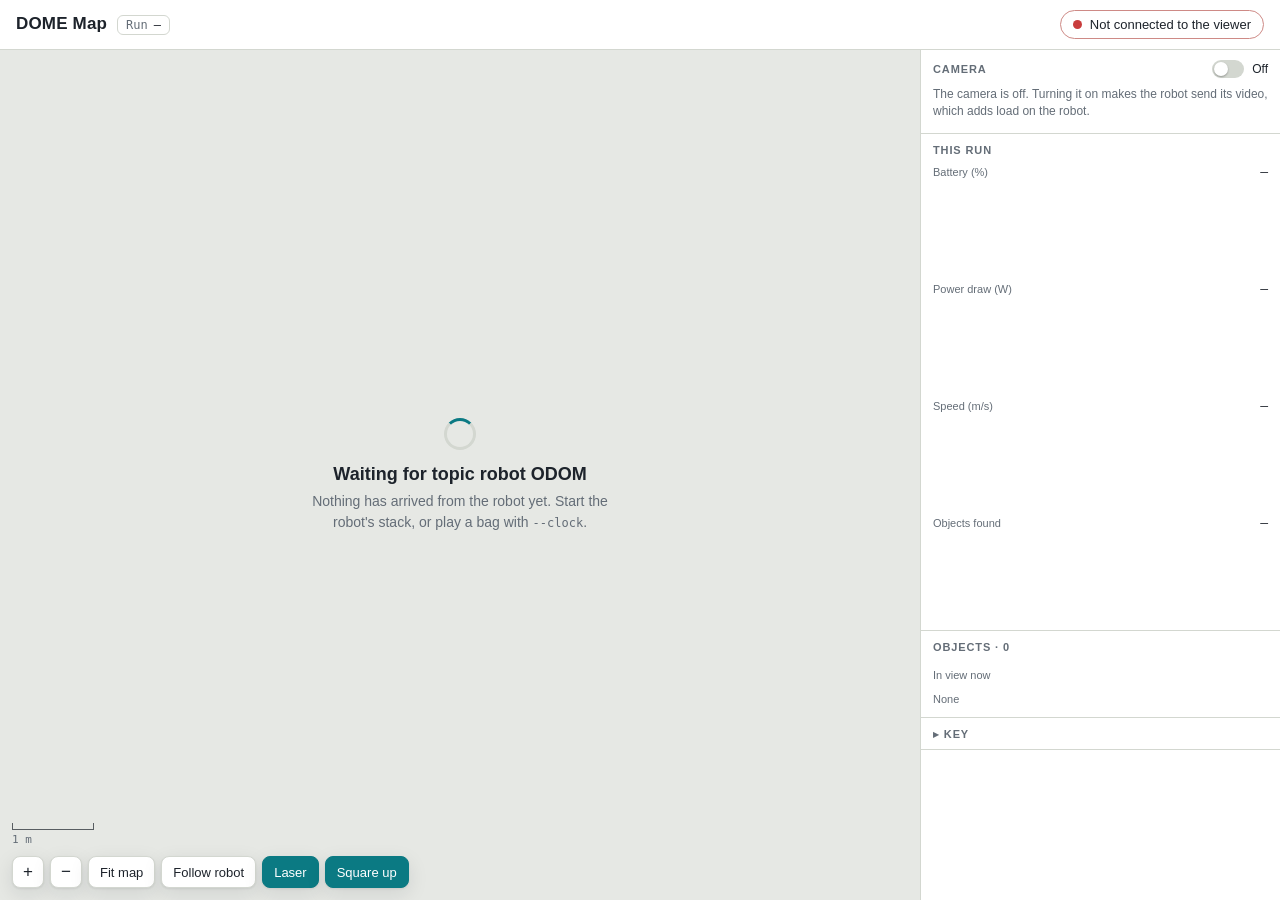
<file: static/index.html>
<!doctype html>
<html lang="en">
<head>
<meta charset="utf-8">
<meta name="viewport" content="width=device-width, initial-scale=1">
<title>DOME Map</title>
<link rel="stylesheet" href="/static/app.css">
</head>
<body>

<svg width="0" height="0" style="position:absolute" aria-hidden="true">
  <symbol id="ic-can" viewBox="0 0 24 24"><g fill="none" stroke="currentColor" stroke-width="1.8" stroke-linejoin="round"><ellipse cx="12" cy="5" rx="5.5" ry="2"/><path d="M6.5 5v14c0 1.1 2.5 2 5.5 2s5.5-.9 5.5-2V5"/><path d="M6.5 9c0 1.1 2.5 2 5.5 2s5.5-.9 5.5-2"/></g></symbol>
  <symbol id="ic-cup" viewBox="0 0 24 24"><g fill="none" stroke="currentColor" stroke-width="1.8" stroke-linejoin="round" stroke-linecap="round"><path d="M5 7h11l-1.2 11.2A2 2 0 0 1 12.8 20H8.2a2 2 0 0 1-2-1.8L5 7z"/><path d="M16 10h1.5a2.5 2.5 0 0 1 0 5H15.4"/><path d="M8.5 3.5c0 1 1 1 1 2M12 3.5c0 1 1 1 1 2"/></g></symbol>
  <symbol id="ic-obj" viewBox="0 0 24 24"><circle cx="12" cy="12" r="6" fill="none" stroke="currentColor" stroke-width="1.8"/></symbol>
</svg>

<div class="app">
  <header class="topbar">
    <div class="brand">
      <h1>DOME Map</h1>
      <span class="ticker" id="ticker" title="Time since this run started"><span class="k">Run</span><span id="runTime">—</span></span>
    </div>
    <div class="state" id="state" data-state="offline">
      <button class="status-line" id="statusLine" aria-expanded="false" aria-controls="statusDetails"></button>
      <div class="status-details" id="statusDetails" hidden></div>
    </div>
  </header>

  <div class="main">
    <div class="stage" id="stage">
      <canvas id="map" aria-label="Floor plan of the area the robot has mapped"></canvas>
      <div class="markers" id="markers"></div>

      <div class="empty" id="empty">
        <div>
          <div class="spinner"></div>
          <h2>Waiting for topic robot ODOM</h2>
          <p>Nothing has arrived from the robot yet. Start the robot's stack, or play a bag with <code>--clock</code>.</p>
        </div>
      </div>

      <div class="banner" id="banner" hidden role="status">
        <span class="dot"></span>
        <strong>Robot not connected.</strong>
        <span id="bannerSub">Showing the last map.</span>
      </div>

      <div class="controls">
        <div class="scalebar" id="scalebar">
          <div class="bar" id="scalebarBar"></div>
          <span id="scalebarLabel">1 m</span>
        </div>
        <div class="btnrow">
          <button class="btn square" id="zoomIn" aria-label="Zoom in">+</button>
          <button class="btn square" id="zoomOut" aria-label="Zoom out">−</button>
          <button class="btn" id="fit">Fit map</button>
          <button class="btn" id="follow" aria-pressed="false">Follow robot</button>
          <button class="btn" id="laser" aria-pressed="true" title="Show what the laser sees right now">Laser</button>
          <button class="btn" id="square" aria-pressed="true" title="Turn the view so the room's walls run straight across and down">Square up</button>
        </div>
      </div>
    </div>

    <aside class="sidebar" id="sidebar">
      <section class="panel" aria-label="Camera">
        <div class="panel-head">
          <h2>Camera</h2>
          <label class="switch" for="camToggle">
            <input type="checkbox" id="camToggle">
            <span id="camState">Off</span>
          </label>
        </div>
        <div class="camera-body" id="cameraBody"></div>
      </section>

      <section class="panel" aria-label="This run">
        <div class="panel-head"><h2>This run</h2></div>
        <div class="graphs" id="graphs"></div>
      </section>

      <section class="panel" aria-label="Objects found">
        <div class="panel-head"><h2 id="objectsHead">Objects</h2></div>
        <div class="objects-body" id="objectsBody"></div>
      </section>

      <details class="panel key">
        <summary class="panel-head"><h2>Key</h2></summary>
        <ul class="key-list">
          <li><svg viewBox="0 0 28 20" aria-hidden="true"><circle cx="13" cy="10" r="7" class="k-plate"/><path d="M12 7l4 3-4 3" class="k-robot"/></svg>The robot, to scale, pointing the way it faces</li>
          <li><svg viewBox="0 0 28 20" aria-hidden="true"><path d="M2 15 L10 11" class="k-trail" opacity=".15"/><path d="M10 11 L18 9" class="k-trail" opacity=".35"/><path d="M18 9 L26 5" class="k-trail" opacity=".57"/></svg>Where it has driven this run</li>
          <li><svg viewBox="0 0 28 20" aria-hidden="true"><path d="M3 10 H25" class="k-wall"/></svg>A wall, fitted to the map</li>
          <li><svg viewBox="0 0 28 20" aria-hidden="true"><rect x="5" y="8" width="4" height="4" class="k-cell"/><rect x="12" y="8" width="4" height="4" class="k-cell"/><rect x="19" y="8" width="4" height="4" class="k-cell"/></svg>Occupied map cells: walls and clutter</li>
          <li><svg viewBox="0 0 28 20" aria-hidden="true"><path d="M3 10 L24 3 M3 10 L25 10 M3 10 L24 17" class="k-ray"/><circle cx="24" cy="3" r="1.6" class="k-hit"/><circle cx="25" cy="10" r="1.6" class="k-hit"/><circle cx="24" cy="17" r="1.6" class="k-hit"/></svg>What the laser sees right now</li>
          <li><span class="marker key-marker" style="--cls: var(--can)"><span class="pin"></span><span class="chip"><svg aria-hidden="true"><use href="#ic-can"/></svg>CN1</span></span>An object, with its class and ID</li>
          <li><span class="marker key-marker" data-lost="true" style="--cls: var(--can)"><span class="pin"></span><span class="chip"><svg aria-hidden="true"><use href="#ic-can"/></svg>CN1</span></span>An object not seen recently</li>
          <li><svg viewBox="0 0 28 20" aria-hidden="true"><path d="M6 14 H24 M6 14 V2" class="k-axis"/><circle cx="6" cy="14" r="3" class="k-origin"/></svg>The map's origin, 0, 0, and its x and y axes</li>
          <li><svg viewBox="0 0 28 20" aria-hidden="true"><rect x="3" y="4" width="10" height="12" class="k-floor"/><rect x="15" y="4" width="10" height="12" class="k-unknown"/></svg>Explored floor, then unexplored</li>
        </ul>
      </details>
    </aside>
  </div>
</div>

<script src="/static/app.js"></script>
<script src="/static/panels.js"></script>
</body>
</html>
</file>
<file: static/app.css>
/* app.css — the page's look: palette, both themes, and the map stage.
   Objects, camera, status panel and the run graphs arrive in TF01.8.
   Fonts are system stacks on purpose: the page must work on a LAN with no
   internet, so there is no webfont CDN (notes.md, "Web stack"). */
:root {
  --unknown: #e6e8e4;      /* unexplored: the page itself */
  --floor: #fbfbf7;        /* free space */
  --wall: #7f97b2;         /* fitted wall lines: light steel blue, not ink */
  --surface: #ffffff;      /* panels */
  --line: #d3d7d0;
  --fg: #1d232b;
  --muted: #646d77;
  --robot: #0b7a83;
  --grid: rgb(40 48 59 / .10);
  --axis: #3d4652;
  --clutter: #8b939c;
  --can: #c2410c;          /* object classes, from the approved mockup */
  --cup: #6b3fc4;
  --ok: #2f8f46;
  --warn: #b7791f;
  --bad: #c93c3c;
  --shadow: 0 1px 2px rgb(20 30 40 / .08), 0 6px 20px rgb(20 30 40 / .10);
  --font-ui: "Archivo", "Helvetica Neue", Arial, sans-serif;
  --font-data: ui-monospace, "SF Mono", Menlo, Consolas, monospace;
}
@media (prefers-color-scheme: dark) {
  :root:not([data-theme="light"]) {
    --unknown: #12161b; --floor: #232a33; --wall: #7d93ab; --surface: #1a2027;
    --line: #313a45; --fg: #e8ecf0; --muted: #98a2ad; --robot: #3fc6cf;
    --grid: rgb(217 223 230 / .10); --axis: #c3cbd4; --clutter: #6c7784;
    --can: #f0804a; --cup: #a98bf0; --ok: #4fbf6a; --warn: #e0a83c; --bad: #ee6a6a;
    --shadow: 0 1px 2px rgb(0 0 0 / .4), 0 8px 24px rgb(0 0 0 / .35);
    color-scheme: dark;
  }
}
:root[data-theme="dark"] {
  --unknown: #12161b; --floor: #232a33; --wall: #7d93ab; --surface: #1a2027;
  --line: #313a45; --fg: #e8ecf0; --muted: #98a2ad; --robot: #3fc6cf;
  --grid: rgb(217 223 230 / .10); --axis: #c3cbd4; --clutter: #6c7784;
  --can: #f0804a; --cup: #a98bf0; --ok: #4fbf6a; --warn: #e0a83c; --bad: #ee6a6a;
  --shadow: 0 1px 2px rgb(0 0 0 / .4), 0 8px 24px rgb(0 0 0 / .35);
  color-scheme: dark;
}

/* The `hidden` attribute only works through the UA stylesheet's
   `[hidden] { display: none }`, and any author rule that sets `display` beats
   it on origin precedence, specificity notwithstanding. `.empty` sets
   `display: grid`, so without this the overlay can never be hidden. */
[hidden] { display: none !important; }

html, body { height: 100%; }
body {
  margin: 0; background: var(--unknown); color: var(--fg);
  font-family: var(--font-ui); font-size: 14px; overflow: hidden;
}
.app { height: 100%; display: grid; grid-template-rows: auto 1fr; }

/* top bar */
.topbar {
  display: flex; align-items: center; gap: 16px; flex-wrap: wrap;
  padding-block: 10px;
  padding-left: max(16px, env(safe-area-inset-left, 0px));
  padding-right: max(16px, env(safe-area-inset-right, 0px));
  background: var(--surface); border-bottom: 1px solid var(--line); z-index: 5;
}
.brand { display: flex; align-items: baseline; gap: 10px; min-width: 0; }
.brand h1 { font-size: 17px; font-weight: 700; letter-spacing: .01em; margin: 0; }
.ticker {
  font-family: var(--font-data); font-size: 12px; font-variant-numeric: tabular-nums;
  padding: 2px 8px; border: 1px solid var(--line); border-radius: 6px;
}
.ticker .k { color: var(--muted); margin-right: 6px; }

/* main area: map plus the sidebar, which gives way below 760px */
.main { position: relative; min-height: 0; display: grid; grid-template-columns: 1fr 360px; }
.stage {
  position: relative; min-width: 0; min-height: 0; overflow: hidden;
  touch-action: none; cursor: grab;
}
.stage.dragging { cursor: grabbing; }
canvas#map { position: absolute; inset: 0; width: 100%; height: 100%; display: block; }

/* waiting-for-the-map state */
.empty { position: absolute; inset: 0; display: grid; place-items: center; text-align: center; z-index: 2; padding: 24px; }
.empty h2 { font-size: 18px; margin: 0 0 6px; font-weight: 600; }
.empty p { margin: 0; color: var(--muted); max-width: 40ch; line-height: 1.5; }
.empty code { font-family: var(--font-data); font-size: 12px; }
.spinner {
  width: 26px; height: 26px; margin: 0 auto 14px;
  border: 3px solid var(--line); border-top-color: var(--robot);
  border-radius: 50%; animation: spin 1s linear infinite;
}
@keyframes spin { to { transform: rotate(360deg); } }
@media (prefers-reduced-motion: reduce) { .spinner { animation: none; } }

/* map controls, bottom left */
.controls {
  position: absolute; left: max(12px, env(safe-area-inset-left, 0px)); bottom: 12px;
  display: flex; flex-direction: column; gap: 10px; align-items: flex-start; z-index: 3;
}
.btnrow { display: flex; gap: 6px; flex-wrap: wrap; }
.btn {
  display: inline-flex; align-items: center; gap: 6px; height: 32px; padding: 0 11px;
  border: 1px solid var(--line); border-radius: 8px; background: var(--surface);
  color: var(--fg); font: inherit; font-size: 13px; cursor: pointer; box-shadow: var(--shadow);
}
.btn.square { width: 32px; padding: 0; justify-content: center; font-size: 17px; }
.btn[aria-pressed="true"] { background: var(--robot); color: var(--surface); border-color: var(--robot); }
.btn:focus-visible { outline: 2px solid var(--robot); outline-offset: 2px; }
.scalebar { font-family: var(--font-data); font-size: 11px; color: var(--muted); display: flex; flex-direction: column; gap: 3px; }
.scalebar .bar { height: 6px; border: 1.5px solid var(--fg); border-top: 0; opacity: .7; }

/* object markers on the map: DOM, so the text stays crisp and clickable */
.markers { position: absolute; inset: 0; pointer-events: none; }
.marker {
  position: absolute; transform: translate(-7px, -7px); display: flex;
  align-items: center; gap: 5px; pointer-events: auto; cursor: pointer;
  background: none; border: 0; padding: 0; color: var(--fg); font: inherit;
}
.marker .pin {
  width: 14px; height: 14px; border-radius: 50%; background: var(--cls);
  border: 2px solid var(--surface); box-shadow: 0 0 0 1px var(--cls); flex: none;
}
.marker .chip {
  display: inline-flex; align-items: center; gap: 5px; padding: 2px 7px 2px 5px;
  background: var(--surface); border: 1px solid var(--cls); border-radius: 6px;
  font-family: var(--font-data); font-size: 11px; font-weight: 500;
  white-space: nowrap; box-shadow: var(--shadow);
}
.marker .chip svg { width: 13px; height: 13px; color: var(--cls); }
.marker .chip .full { font-family: var(--font-ui); font-weight: 500; }
.marker[data-lost="true"] .pin {
  background: var(--surface); box-shadow: 0 0 0 1px var(--cls);
  border-color: var(--cls); opacity: .7;
}
.marker[data-lost="true"] .chip { border-style: dashed; opacity: .62; box-shadow: none; }
.marker[data-crowded="true"] .chip { display: none; }
.marker[data-selected="true"] .pin {
  box-shadow: 0 0 0 4px color-mix(in srgb, var(--cls) 30%, transparent), 0 0 0 1px var(--cls);
}
.marker[data-selected="true"] .chip { opacity: 1; border-style: solid; }
.marker:focus-visible { outline: 2px solid var(--robot); outline-offset: 3px; border-radius: 6px; }

/* sidebar */
.sidebar {
  border-left: 1px solid var(--line); background: var(--surface);
  min-height: 0; overflow-y: auto; display: flex; flex-direction: column;
}
.panel { border-bottom: 1px solid var(--line); }
.panel h2 {
  margin: 0; font-size: 11px; font-weight: 600; letter-spacing: .08em;
  text-transform: uppercase; color: var(--muted);
}
.panel-head {
  display: flex; align-items: center; justify-content: space-between;
  gap: 8px; padding: 10px 12px 8px;
}

/* key: swatches use the map's own colour tokens, so they follow the theme */
.key summary { cursor: pointer; list-style: none; }
.key summary::-webkit-details-marker { display: none; }
.key summary h2::before { content: "▸ "; }
.key[open] summary h2::before { content: "▾ "; }
.key-list { list-style: none; margin: 0; padding: 0 12px 10px; font-size: 12px; }
.key-list li { display: flex; align-items: center; gap: 8px; padding: 3px 0; }
.key-list > li > svg { width: 28px; height: 20px; flex: none; }
.key-list .key-marker { position: static; transform: none; pointer-events: none; flex: none; }
.key-list .key-marker .chip { box-shadow: none; }
.k-plate { fill: var(--surface); stroke: var(--robot); stroke-width: 2; }
.k-robot, .k-trail { fill: none; stroke: var(--robot); stroke-width: 2.5; stroke-linecap: round; stroke-linejoin: round; }
.k-wall { stroke: var(--wall); stroke-width: 1.6; stroke-linecap: round; }
.k-cell { fill: var(--clutter); }
.k-ray { stroke: var(--robot); stroke-width: 1; opacity: .35; }
.k-hit { fill: var(--robot); opacity: .6; }
.k-axis { fill: none; stroke: var(--axis); stroke-width: 2; }
.k-origin { fill: var(--surface); stroke: var(--fg); stroke-width: 1.5; }
.k-floor { fill: var(--floor); stroke: var(--line); }
.k-unknown { fill: var(--unknown); stroke: var(--line); }

/* objects list */
.objects-body { padding: 0 6px 8px; }
.group-label { font-size: 11px; color: var(--muted); padding: 8px 6px 4px; }
.obj {
  display: grid; grid-template-columns: 20px 52px 1fr auto; align-items: center;
  gap: 8px; width: 100%; padding: 6px; border: 0; border-radius: 7px;
  background: none; color: var(--fg); font: inherit; text-align: left; cursor: pointer;
}
.obj:hover { background: color-mix(in srgb, var(--fg) 6%, transparent); }
.obj:focus-visible { outline: 2px solid var(--robot); outline-offset: -2px; }
.obj[aria-pressed="true"] { background: color-mix(in srgb, var(--cls) 14%, transparent); }
.obj svg { width: 18px; height: 18px; color: var(--cls); }
.obj .id { font-family: var(--font-data); font-size: 12px; font-weight: 500; }
.obj .name { min-width: 0; overflow: hidden; text-overflow: ellipsis; white-space: nowrap; }
.obj .when { font-family: var(--font-data); font-size: 11px; color: var(--muted); }
.obj[data-lost="true"] .id, .obj[data-lost="true"] .name { opacity: .6; }

.detail {
  margin: 4px 6px 8px; padding: 10px 12px; border-radius: 8px;
  background: color-mix(in srgb, var(--cls) 10%, transparent);
}
.detail .title { font-weight: 600; font-size: 15px; display: flex; gap: 8px; align-items: baseline; }
.detail .title .id { font-family: var(--font-data); font-size: 12px; color: var(--muted); }
.detail dl { display: grid; grid-template-columns: auto 1fr; gap: 3px 12px; margin: 8px 0 0; font-size: 12px; }
.detail dt { color: var(--muted); }
.detail dd { margin: 0; font-family: var(--font-data); font-variant-numeric: tabular-nums; }

/* camera */
.camera-body { padding: 0 12px 12px; }
.camera-body img {
  width: 100%; aspect-ratio: 4 / 3; object-fit: cover; display: block;
  border-radius: 6px; background: #000; max-width: 100%;
}
.camera-body .off { font-size: 12px; color: var(--muted); line-height: 1.45; margin: 0; }
.switch { display: inline-flex; align-items: center; gap: 8px; font-size: 12px; cursor: pointer; }
.switch input {
  appearance: none; width: 32px; height: 18px; border-radius: 9px;
  background: var(--line); position: relative; cursor: pointer; margin: 0;
  transition: background .15s;
}
.switch input::after {
  content: ""; position: absolute; top: 2px; left: 2px; width: 14px; height: 14px;
  border-radius: 50%; background: var(--surface); transition: transform .15s;
  box-shadow: 0 1px 2px rgb(0 0 0 / .3);
}
.switch input:checked { background: var(--robot); }
.switch input:checked::after { transform: translateX(14px); }
.switch input:focus-visible { outline: 2px solid var(--robot); outline-offset: 2px; }

/* this run: four small graphs */
.graphs { display: grid; grid-template-columns: 1fr; gap: 14px; padding: 0 12px 12px; }
.spark { position: relative; min-width: 0; }
.spark .head { display: flex; justify-content: space-between; align-items: baseline; gap: 6px; }
.spark .name { font-size: 11px; color: var(--muted); white-space: nowrap; }
.spark .now {
  font-family: var(--font-data); font-size: 13px; font-weight: 500;
  font-variant-numeric: tabular-nums; white-space: nowrap;
}
.spark canvas { display: block; width: 100%; height: 84px; margin-top: 4px; cursor: crosshair; }
.spark .tip {
  position: absolute; top: -4px; transform: translate(-50%, -100%); pointer-events: none;
  padding: 3px 7px; border-radius: 6px; background: var(--fg); color: var(--surface);
  font-family: var(--font-data); font-size: 11px; white-space: nowrap;
}

/* status line, its details panel, and the offline banner */
.state { margin-left: auto; position: relative; }
.status-line {
  display: inline-flex; align-items: center; gap: 8px; padding: 6px 12px;
  border: 1px solid var(--line); border-radius: 999px; background: var(--surface);
  color: var(--fg); font: inherit; font-size: 13px; cursor: pointer; white-space: nowrap;
}
.status-line:focus-visible { outline: 2px solid var(--robot); outline-offset: 2px; }
.status-line .dot { width: 9px; height: 9px; border-radius: 50%; background: var(--muted); flex: none; }
.status-line .sub { color: var(--muted); }
.state[data-state="live"] .dot { background: var(--ok); }
.state[data-state="waiting_for_map"] .dot { background: var(--warn); }
.state[data-state="not_connected"] .dot { background: var(--bad); }
.state[data-state="not_connected"] .status-line {
  border-color: color-mix(in srgb, var(--bad) 50%, var(--line));
}
.status-details {
  position: absolute; right: 0; top: calc(100% + 6px); z-index: 8; min-width: 230px;
  padding: 8px 12px; background: var(--surface); border: 1px solid var(--line);
  border-radius: 10px; box-shadow: var(--shadow);
}
.status-details dl {
  display: grid; grid-template-columns: auto 1fr; gap: 5px 14px;
  margin: 0; font-size: 12px;
}
.status-details dt { color: var(--muted); }
.status-details dd { margin: 0; font-family: var(--font-data); }

.banner {
  position: absolute; top: 12px; left: 50%; transform: translateX(-50%); z-index: 4;
  display: flex; gap: 10px; align-items: center; padding: 9px 14px;
  max-width: calc(100% - 32px); background: var(--surface);
  border: 1px solid var(--bad); border-radius: 9px; box-shadow: var(--shadow);
}
.banner .dot { width: 9px; height: 9px; border-radius: 50%; background: var(--bad); flex: none; }
.banner strong { font-weight: 600; }
.banner span { color: var(--muted); }

@media (prefers-reduced-motion: reduce) {
  .switch input, .switch input::after { transition: none; }
}

@media (max-width: 760px) {
  .main { grid-template-columns: 1fr; }
  .sidebar { display: none; }
  .status-line .sub { display: none; }
}
</file>
